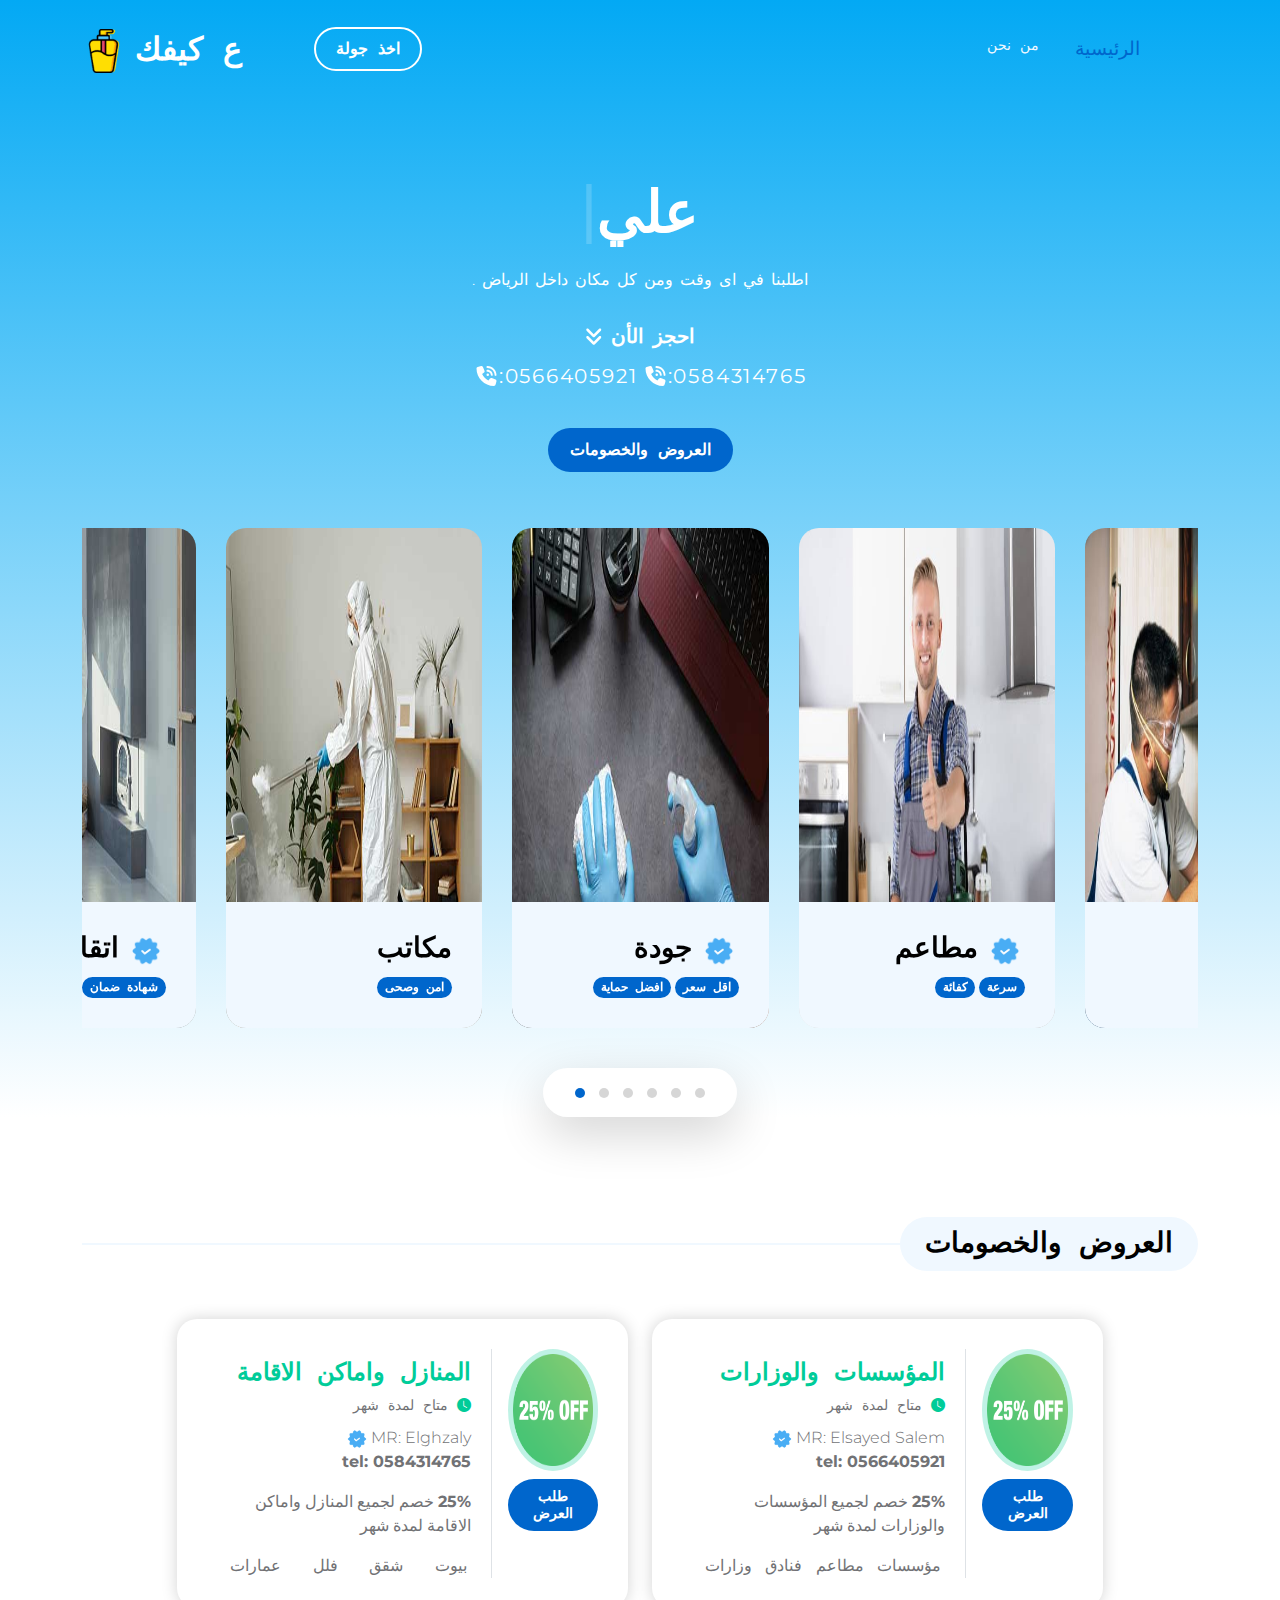
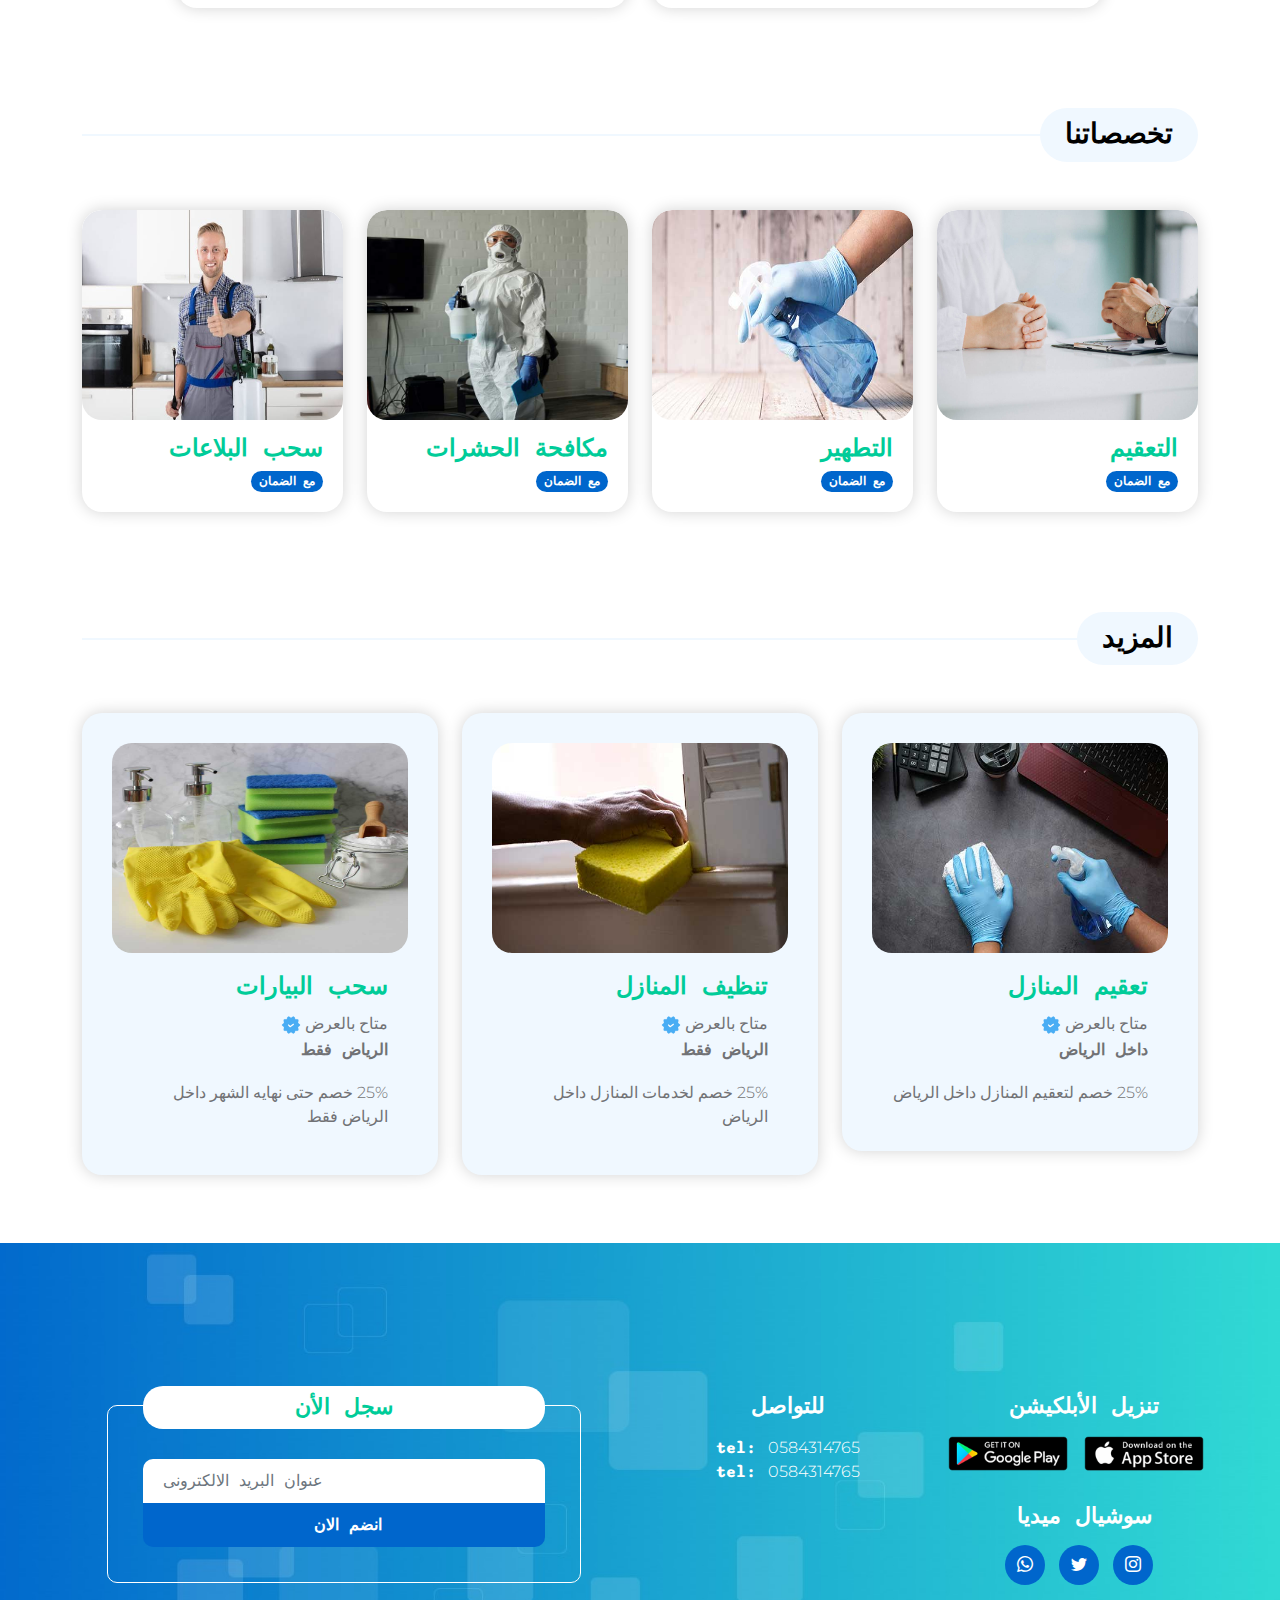
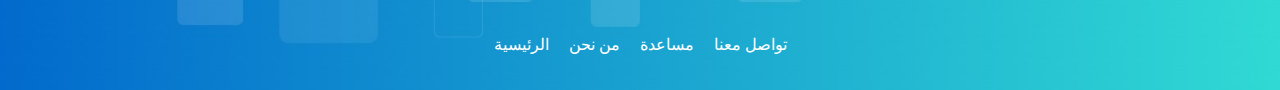
<file: index.html>
<!DOCTYPE html>
<html lang="en">

<head>
    <meta charset="utf-8" />
    <meta name="viewport" content="width=device-width, initial-scale=1" />

    <meta name="description" content="" />
    <meta name="author" content="" />

    <title>Pod Talk - Free Bootstrap 5 CSS Template</title>

    <!-- CSS FILES -->
    <link rel="preconnect" href="https://fonts.googleapis.com" />

    <link rel="preconnect" href="https://fonts.gstatic.com" crossorigin />

    <link
        href="https://fonts.googleapis.com/css2?family=Montserrat:wght@300;400&family=Sono:wght@200;300;400;500;700&display=swap"
        rel="stylesheet" />

    <link rel="stylesheet" href="css/bootstrap.min.css" />

    <link rel="stylesheet" href="css/bootstrap-icons.css" />

    <link rel="stylesheet" href="css/owl.carousel.min.css" />

    <link rel="stylesheet" href="css/owl.theme.default.min.css" />

    <link rel="stylesheet" href="css/all.min.css">

    <link href="css/templatemo-pod-talk.css" rel="stylesheet" />
</head>

<body dir="rtl">
    <main class="mb-5">
        <nav class="navbar navbar-expand-lg">
            <div class="container">

                <button class="navbar-toggler" type="button" data-bs-toggle="collapse" data-bs-target="#navbarNav"
                    aria-controls="navbarNav" aria-expanded="false" aria-label="Toggle navigation">
                    <span class="navbar-toggler-icon"></span>
                </button>

                <div class="collapse navbar-collapse" id="navbarNav">
                    <ul class="navbar-nav ms-lg-auto">
                        <li class="nav-item">
                            <a class="nav-link active" href="index.html">الرئيسية</a>
                        </li>

                        <li class="nav-item">
                            <a class="nav-link" href="about.html">من نحن</a>
                        </li>


                    </ul>

                    <div class="ms-4">
                        <a href="#section_3" class="btn custom-btn custom-border-btn smoothscroll">اخذ جولة
                        </a>
                    </div>
                </div>

                <a class="navbar-brand me-lg-5 me-0" href="index.html">
                    <span> ع كيفك</span>
                    <img src="images/pod-talk-logo.png" class="logo-image img-fluid" alt="templatemo pod talk" />
                </a>
            </div>
        </nav>

        <section class="hero-section">
            <div class="container">
                <div class="row">
                    <div class="col-lg-12 col-12">
                        <div class="text-center mb-5 pb-2 fs-5">
                            <div class="hero-tik">
                                <div class="hero-subtitle">
                                    <h1 class="typed text-white" data-typed-items="
                                    علي كيفك
                                    , دايما على كيفك
                                    "></h1>
                                </div>
                            </div>

                            <p class="text-white col-sec">
                                اطلبنا في اى وقت ومن كل مكان داخل الرياض .

                            <div class="text-white col-sec">
                                <b> احجز الأن </b>
                                <i class="fas fa-angles-down fa-1x"></i>

                            </div>
                            <span class="text-white col-sec">0584314765:<i class="fas fa-phone-volume fa-fw">
                                </i></span>

                            <span class="text-white col-sec">0566405921:<i class="fas fa-phone-volume fa-fw">
                                </i></span>
                            </p>
                            <a href="#section_2" class="btn custom-btn smoothscroll mt-3"> العروض والخصومات </a>
                        </div>

                        <div class="owl-carousel owl-theme">

                            <div class="owl-carousel-info-wrap item">
                                <img src="images/profile/2.jpg" class="owl-carousel-image img-fluid" alt="" />

                                <div class="owl-carousel-info">
                                    <h4 class="mb-2">
                                        جودة
                                        <img src="images/verified.png" class="owl-carousel-verified-image img-fluid"
                                            alt="" />
                                    </h4>

                                    <span class="badge">افضل حماية</span>

                                    <span class="badge">اقل سعر</span>
                                </div>

                                <div class="social-share">
                                    <ul class="social-icon">
                                        <li class="social-icon-item">
                                            <a href="#" class="social-icon-link bi-twitter"></a>
                                        </li>

                                        <li class="social-icon-item">
                                            <a href="#" class="social-icon-link bi-facebook"></a>
                                        </li>
                                    </ul>
                                </div>
                            </div>

                            <div class="owl-carousel-info-wrap item">
                                <img src="images/profile/3.jpg" class="owl-carousel-image img-fluid" alt="" />

                                <div class="owl-carousel-info">
                                    <h4 class="mb-2">
                                        مطاعم
                                        <img src="images/verified.png" class="owl-carousel-verified-image img-fluid"
                                            alt="" />
                                    </h4>

                                    <span class="badge">كفائة</span>

                                    <span class="badge">سرعة</span>
                                </div>

                                <div class="social-share">
                                    <ul class="social-icon">
                                        <li class="social-icon-item">
                                            <a href="#" class="social-icon-link bi-twitter"></a>
                                        </li>

                                        <li class="social-icon-item">
                                            <a href="#" class="social-icon-link bi-facebook"></a>
                                        </li>

                                        <li class="social-icon-item">
                                            <a href="#" class="social-icon-link bi-pinterest"></a>
                                        </li>
                                    </ul>
                                </div>
                            </div>

                            <div class="owl-carousel-info-wrap item">
                                <img src="images/profile/4.jpg" class="owl-carousel-image img-fluid" alt="" />

                                <div class="owl-carousel-info">
                                    <h4 class="mb-2">مطابخ</h4>

                                    <span class="badge">سرعه</span>

                                    <span class="badge">امان</span>
                                </div>

                                <div class="social-share">
                                    <ul class="social-icon">
                                        <li class="social-icon-item">
                                            <a href="#" class="social-icon-link bi-twitter"></a>
                                        </li>

                                        <li class="social-icon-item">
                                            <a href="#" class="social-icon-link bi-facebook"></a>
                                        </li>

                                        <li class="social-icon-item">
                                            <a href="#" class="social-icon-link bi-pinterest"></a>
                                        </li>
                                    </ul>
                                </div>
                            </div>

                            <div class="owl-carousel-info-wrap item">
                                <img src="images/profile/5.jpg" class="owl-carousel-image img-fluid" alt="" />

                                <div class="owl-carousel-info">
                                    <h4 class="mb-2">منازل</h4>

                                    <span class="badge">حمايه تدوم لسنوات</span>
                                </div>

                                <div class="social-share">
                                    <ul class="social-icon">
                                        <li class="social-icon-item">
                                            <a href="#" class="social-icon-link bi-instagram"></a>
                                        </li>

                                        <li class="social-icon-item">
                                            <a href="#" class="social-icon-link bi-youtube"></a>
                                        </li>
                                    </ul>
                                </div>
                            </div>

                            <div class="owl-carousel-info-wrap item">
                                <img src="images/profile/6.jpg" class="owl-carousel-image img-fluid" alt="" />

                                <div class="owl-carousel-info">
                                    <h4 class="mb-2">
                                        اتقان وجودة
                                        <img src="images/verified.png" class="owl-carousel-verified-image img-fluid"
                                            alt="" />
                                    </h4>

                                    <span class="badge">شهادة ضمان</span>
                                </div>

                                <div class="social-share">
                                    <ul class="social-icon">
                                        <li class="social-icon-item">
                                            <a href="#" class="social-icon-link bi-instagram"></a>
                                        </li>

                                        <li class="social-icon-item">
                                            <a href="#" class="social-icon-link bi-youtube"></a>
                                        </li>
                                    </ul>
                                </div>
                            </div>

                            <div class="owl-carousel-info-wrap item">
                                <img src="images/profile/7.jpg" class="owl-carousel-image img-fluid" alt="" />

                                <div class="owl-carousel-info">
                                    <h4 class="mb-2">مكاتب</h4>

                                    <span class="badge">امن وصحى</span>
                                </div>

                                <div class="social-share">
                                    <ul class="social-icon">
                                        <li class="social-icon-item">
                                            <a href="#" class="social-icon-link bi-linkedin"></a>
                                        </li>

                                        <li class="social-icon-item">
                                            <a href="#" class="social-icon-link bi-whatsapp"></a>
                                        </li>
                                    </ul>
                                </div>
                            </div>

                        </div>
                    </div>
                </div>
            </div>
        </section>

        <section class="latest-podcast-section section-padding pb-0" id="section_2">
            <div class="container">
                <div class="row justify-content-center">
                    <div class="col-lg-12 col-12">
                        <div class="section-title-wrap mb-5">
                            <h4 class="section-title">العروض والخصومات </h4>
                        </div>
                    </div>
                    <div class="col-lg-5 col-12 mb-4 mb-lg-0">
                        <div class="custom-block d-flex">
                            <div class="d-sm-flex flex-column align-items-center d-none">
                                <div class="custom-block-icon-wrap">
                                    <div class="section-overlay"></div>
                                    <a href="detail-page.html" class="custom-block-image-wrap">
                                        <img src="images/25-Percent.png" class="custom-block-image img-fluid" alt="" />
                                    </a>
                                </div>
                                <div class="mt-2">
                                    <a href="#" class="btn custom-btn"> طلب العرض </a>
                                </div>
                            </div>
                            <div class="custom-block-info me-3  border-end ">
                                <h5 class="mb-2">
                                    <a href="detail-page.html"> المؤسسات والوزارات </a>
                                </h5>
                                <div class="custom-block-top d-flex mb-1 ">
                                    <small class=" ">
                                        <i class="bi-clock-fill custom-icon"></i>
                                        متاح لمدة شهر
                                    </small>

                                </div>



                                <div class="profile-block d-flex">


                                    <p>
                                        MR: Elsayed Salem
                                        <img src="images/verified.png" class="verified-image img-fluid" alt="a" />
                                        <br>
                                        <b>tel: 0566405921</b>
                                    </p>
                                </div>

                                <p class="mb-0">
                                    <strong>25%</strong>

                                    خصم لجميع المؤسسات والوزارات لمدة شهر
                                </p>

                                <div class="custom-block-bottom d-flex justify-content-between mt-3">
                                    <a href="#" class="me-1">
                                        <span>مؤسسات</span>
                                    </a>

                                    <a href="#" class="me-1">
                                        <span>مطاعم</span>
                                    </a>

                                    <a href="#" class="me-1">
                                        <span>فنادق</span>
                                    </a>

                                    <a href="#" class="me-1">
                                        <span>وزارات</span>
                                    </a>
                                </div>
                            </div>
                        </div>
                    </div>
                    <div class="col-lg-5 col-12 mb-4 mb-lg-0 ">
                        <div class="custom-block d-flex">
                            <div class="d-sm-flex flex-column align-items-center d-none">
                                <div class="custom-block-icon-wrap">
                                    <div class="section-overlay"></div>
                                    <a href="detail-page.html" class="custom-block-image-wrap">
                                        <img src="images/25-Percent.png" class="custom-block-image img-fluid" alt="" />


                                    </a>
                                </div>

                                <div class="mt-2">
                                    <a href="#" class="btn custom-btn"> طلب العرض </a>
                                </div>
                            </div>

                            <div class="custom-block-info me-3 border-end">

                                <h5 class="mb-2">
                                    <a href="detail-page.html" class="text-nowrap "> المنازل واماكن الاقامة </a>
                                </h5>

                                <div class="custom-block-top d-flex mb-1">
                                    <small>
                                        <i class="bi-clock-fill custom-icon"></i>
                                        متاح لمدة شهر
                                    </small>
                                </div>



                                <div class="profile-block d-flex">

                                    <p>

                                        MR: Elghzaly

                                        <img src="images/verified.png" class="verified-image img-fluid" alt="" />
                                        <br>
                                        <b>tel: 0584314765</b>


                                    </p>
                                </div>

                                <p class="mb-0">
                                    <strong>25%</strong>
                                    خصم لجميع المنازل واماكن الاقامة لمدة شهر


                                </p>

                                <div class="custom-block-bottom d-flex justify-content-between mt-3">
                                    <a href="#" class="me-1">
                                        <span>بيوت</span>
                                    </a>

                                    <a href="#" class="me-1">
                                        <span>شقق</span>
                                    </a>

                                    <a href="#" class="me-1">
                                        <span>فلل</span>
                                    </a>

                                    <a href="#" class="me-1">
                                        <span>عمارات</span>
                                    </a>
                                </div>
                            </div>

                        </div>
                    </div>

                </div>
            </div>
        </section>

        <section class="topics-section section-padding pb-0" id="section_3">
            <div class="container">
                <div class="row">
                    <div class="col-lg-12 col-12">
                        <div class="section-title-wrap mb-5">
                            <h4 class="section-title">تخصصاتنا</h4>
                        </div>
                    </div>

                    <div class="col-lg-3 col-md-6 col-12 mb-4 mb-lg-0">
                        <div class="custom-block custom-block-overlay">
                            <a href="detail-page.html" class="custom-block-image-wrap">
                                <img src="images/topics/1.jpg" class="custom-block-image img-fluid" alt="" />
                            </a>

                            <div class="custom-block-info custom-block-overlay-info">
                                <h5 class="mb-1">
                                    <a href="listing-page.html"> التعقيم </a>
                                </h5>

                                <p class="badge mb-0"> مع الضمان</p>
                            </div>
                        </div>
                    </div>

                    <div class="col-lg-3 col-md-6 col-12 mb-4 mb-lg-0">
                        <div class="custom-block custom-block-overlay">
                            <a href="detail-page.html" class="custom-block-image-wrap">
                                <img src="images/topics/2.jpg" class="custom-block-image img-fluid" alt="" />
                            </a>

                            <div class="custom-block-info custom-block-overlay-info">
                                <h5 class="mb-1">
                                    <a href="listing-page.html"> التطهير </a>
                                </h5>

                                <p class="badge mb-0"> مع الضمان</p>
                            </div>
                        </div>
                    </div>

                    <div class="col-lg-3 col-md-6 col-12 mb-4 mb-lg-0">
                        <div class="custom-block custom-block-overlay">
                            <a href="detail-page.html" class="custom-block-image-wrap">
                                <img src="images/topics/3.jpg" class="custom-block-image img-fluid" alt="" />
                            </a>

                            <div class="custom-block-info custom-block-overlay-info">
                                <h5 class="mb-1">
                                    <a href="listing-page.html"> مكافحة الحشرات </a>
                                </h5>

                                <p class="badge mb-0"> مع الضمان</p>
                            </div>
                        </div>
                    </div>

                    <div class="col-lg-3 col-md-6 col-12 mb-4 mb-lg-0">
                        <div class="custom-block custom-block-overlay">
                            <a href="detail-page.html" class="custom-block-image-wrap">
                                <img src="images/profile/3.jpg" class="custom-block-image img-fluid" alt="" />
                            </a>

                            <div class="custom-block-info custom-block-overlay-info">
                                <h5 class="mb-1">
                                    <a href="listing-page.html"> سحب البلاعات </a>
                                </h5>

                                <p class="badge mb-0"> مع الضمان</p>
                            </div>
                        </div>
                    </div>
                </div>
            </div>
        </section>

        <section class="trending-podcast-section section-padding">
            <div class="container">
                <div class="row">
                    <div class="col-lg-12 col-12">
                        <div class="section-title-wrap mb-5">
                            <h4 class="section-title"> المزيد</h4>
                        </div>
                    </div>

                    <div class="col-lg-4 col-12 mb-4 mb-lg-0">
                        <div class="custom-block custom-block-full">
                            <div class="custom-block-image-wrap">
                                <a href="detail-page.html">
                                    <img src="images/profile/2.jpg" class="custom-block-image img-fluid" alt="" />
                                </a>
                            </div>

                            <div class="custom-block-info">
                                <h5 class="mb-2">
                                    <a href="detail-page.html"> تعقيم المنازل </a>
                                </h5>

                                <div class="profile-block d-flex">

                                    <p>
                                        متاح بالعرض
                                        <img src="images/verified.png" class="verified-image img-fluid" alt="" />

                                        <strong>داخل الرياض</strong>
                                    </p>
                                </div>

                                <p class="mb-0">25% خصم لتعقيم المنازل داخل الرياض</p>

                                <div class="custom-block-bottom d-flex justify-content-between mt-3">



                                </div>
                            </div>


                        </div>
                    </div>

                    <div class="col-lg-4 col-12 mb-4 mb-lg-0">
                        <div class="custom-block custom-block-full">
                            <div class="custom-block-image-wrap">
                                <a href="detail-page.html">
                                    <img src="images/afterS/2.jpg" class="custom-block-image img-fluid" alt="" />
                                </a>
                            </div>

                            <div class="custom-block-info">
                                <h5 class="mb-2">
                                    <a href="detail-page.html"> تنظيف المنازل </a>
                                </h5>

                                <div class="profile-block d-flex">


                                    <p>
                                        متاح بالعرض
                                        <img src="images/verified.png" class="verified-image img-fluid" alt="" />

                                        <strong> الرياض فقط</strong>
                                    </p>
                                </div>

                                <p class="mb-0">25% خصم لخدمات المنازل داخل الرياض</p>

                                <div class="custom-block-bottom d-flex justify-content-between mt-3">

                                </div>
                            </div>

                            <div class="social-share d-flex flex-column ms-auto">

                            </div>
                        </div>
                    </div>

                    <div class="col-lg-4 col-12">
                        <div class="custom-block custom-block-full">
                            <div class="custom-block-image-wrap">
                                <a href="detail-page.html">
                                    <img src="images/afterS/1.jpg" class="custom-block-image img-fluid" alt="" />
                                </a>
                            </div>

                            <div class="custom-block-info">
                                <h5 class="mb-2">
                                    <a href="detail-page.html"> سحب البيارات </a>
                                </h5>

                                <div class="profile-block d-flex">


                                    <p>
                                        متاح بالعرض
                                        <img src="images/verified.png" class="verified-image img-fluid" alt="" />
                                        <strong>الرياض فقط</strong>
                                    </p>
                                </div>

                                <p class="mb-0">25% خصم حتى نهايه الشهر داخل الرياض فقط</p>

                                <div class="custom-block-bottom d-flex justify-content-between mt-3">

                                </div>
                            </div>

                            <div class="social-share d-flex flex-column ms-auto">

                            </div>
                        </div>
                    </div>
                </div>
            </div>
        </section>

    </main>

    <footer class="site-footer ">
        <div class=" mx-5 ">
            <div class="d-flex">
                <div class="col-lg-6 col-12 mb-5 mb-lg-0">
                    <div class="subscribe-form-wrap mx-auto ">
                        <h6>سجل الأن</h6>

                        <form class="custom-form subscribe-form" action="#" method="get" role="form">
                            <input type="email" name="subscribe-email" id="subscribe-email" pattern="[^ @]*@[^ @]*"
                                class="form-control" placeholder="عنوان البريد الالكترونى " required="" />

                            <div class="col-lg-12 col-12">
                                <button type="submit" class="form-control" id="submit">
                                    انضم الان
                                </button>
                            </div>
                        </form>
                    </div>
                </div>

                <div
                    class="col-lg-3 col-md-6 col-12 mb-4 mb-md-0 mb-lg-0 d-none d-lg-flex flex-column align-items-center">
                    <h6 class=" site-footer-title mb-3">للتواصل</h6>

                    <p class="mb-2">
                        <strong class="d-inline me-2">tel:</strong> 0584314765
                        <br>
                        <strong class="d-inline me-2">tel:</strong> 0584314765
                    </p>

                </div>

                <div class="col-lg-3 d-none d-lg-block col-md-6 col-12 b-rtl">
                    <h6 class="site-footer-title mb-3">تنزيل الأبلكيشن </h6>

                    <div class="site-footer-thumb mb-4 pb-2">
                        <div class="d-flex flex-wrap justify-content-center ">
                            <a href="#">
                                <img src="images/app-store.png" class="me-3 mb-2 mb-lg-0 img-fluid" alt="" />
                            </a>

                            <a href="#">
                                <img src="images/play-store.png" class="me-3 mb-2 mb-lg-0 img-fluid" alt="" />
                            </a>
                        </div>
                    </div>

                    <h6 class="site-footer-title mb-3">سوشيال ميديا</h6>

                    <ul class="social-icon">
                        <li class="social-icon-item">
                            <a href="#" class="social-icon-link bi-instagram"></a>
                        </li>

                        <li class="social-icon-item">
                            <a href="#" class="social-icon-link bi-twitter"></a>
                        </li>

                        <li class="social-icon-item">
                            <a href="#" class="social-icon-link bi-whatsapp"></a>
                        </li>
                    </ul>
                </div>

            </div>
        </div>

        <div class=" mt-5 mb-2">
            <div class="">
                <div class="col-12">
                    <ul class="site-footer-links d-flex justify-content-center ">
                        <li class="site-footer-link-item">
                            <a href="#" class="site-footer-link">الرئيسية</a>
                        </li>

                        <li class="site-footer-link-item">
                            <a href="#" class="site-footer-link">من نحن </a>
                        </li>

                        <li class="site-footer-link-item">
                            <a href="#" class="site-footer-link">مساعدة </a>
                        </li>

                        <li class="site-footer-link-item">
                            <a href="#" class="site-footer-link">تواصل معنا </a>
                        </li>
                    </ul>
                </div>
            </div>
        </div>
    </footer>

    <!-- JAVASCRIPT FILES -->
    <script src="js/jquery.min.js"></script>
    <script src="js/bootstrap.bundle.min.js"></script>
    <script src="js/owl.carousel.min.js"></script>
    <script src="js/all.min.js"></script>
    <script src="js/typed.umd.js"></script>
    <script src="js/custom.js"></script>
</body>

</html>
</file>
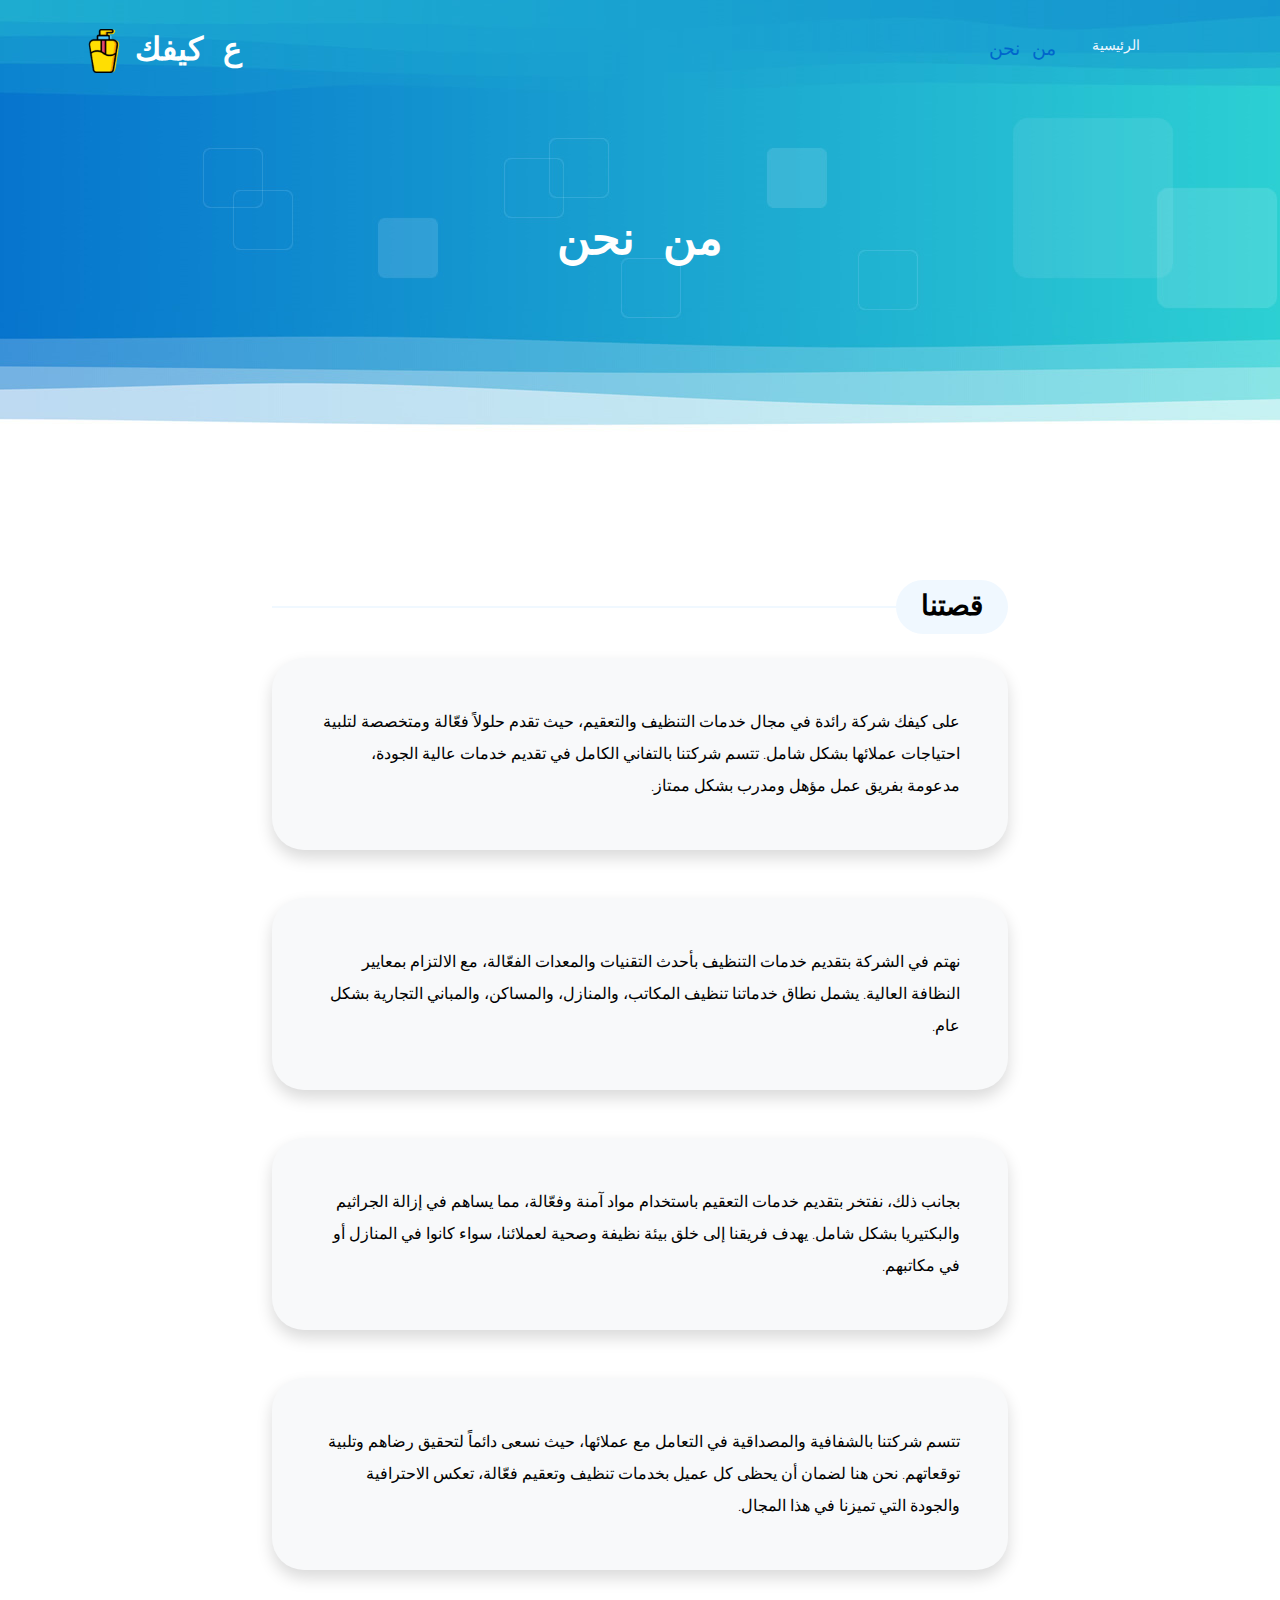
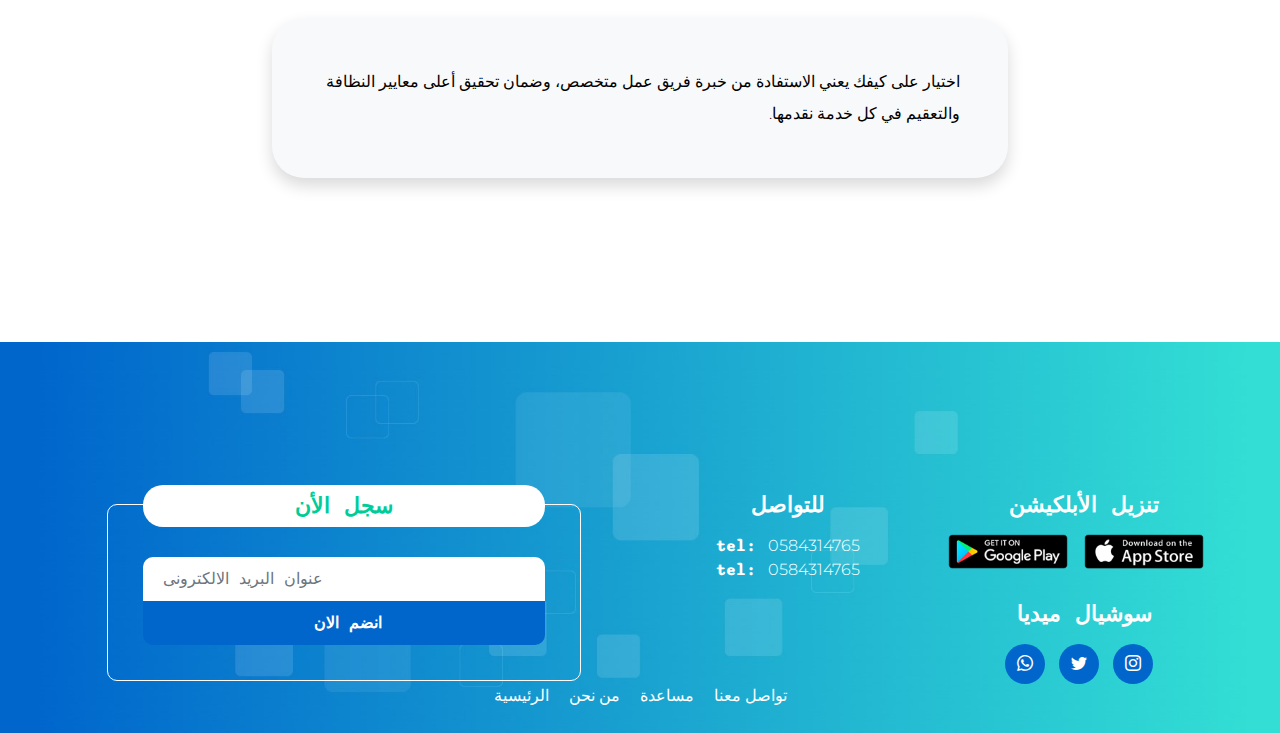
<file: about.html>
<!doctype html>
<html lang="en">

<head>
    <meta charset="utf-8">
    <meta name="viewport" content="width=device-width, initial-scale=1">

    <meta name="description" content="">
    <meta name="author" content="">

    <title>Pod Talk - About Page</title>

    <!-- CSS FILES -->
    <link rel="preconnect" href="https://fonts.googleapis.com">

    <link rel="preconnect" href="https://fonts.gstatic.com" crossorigin>

    <link
        href="https://fonts.googleapis.com/css2?family=Montserrat:wght@300;400&family=Sono:wght@200;300;400;500;700&display=swap"
        rel="stylesheet">

    <link rel="stylesheet" href="css/bootstrap.min.css">

    <link rel="stylesheet" href="css/bootstrap-icons.css">

    <link rel="stylesheet" href="css/owl.carousel.min.css">

    <link rel="stylesheet" href="css/owl.theme.default.min.css">

    <link href="css/templatemo-pod-talk.css" rel="stylesheet">
    <!--

TemplateMo 584 Pod Talk

https://templatemo.com/tm-584-pod-talk

-->
</head>

<body dir="rtl">

    <main>

        <nav class="navbar navbar-expand-lg">
            <div class="container">

                <button class="navbar-toggler" type="button" data-bs-toggle="collapse" data-bs-target="#navbarNav"
                    aria-controls="navbarNav" aria-expanded="false" aria-label="Toggle navigation">
                    <span class="navbar-toggler-icon"></span>
                </button>

                <div class="collapse navbar-collapse" id="navbarNav">
                    <ul class="navbar-nav ms-lg-auto">
                        <li class="nav-item">
                            <a class="nav-link " href="index.html">الرئيسية</a>
                        </li>

                        <li class="nav-item">
                            <a class="nav-link active" href="about.html">من نحن</a>
                        </li>


                    </ul>


                </div>

                <a class="navbar-brand me-lg-5 me-0" href="index.html">
                    <span> ع كيفك</span>
                    <img src="images/pod-talk-logo.png" class="logo-image img-fluid" alt="templatemo pod talk" />
                </a>
            </div>
        </nav>


        <header class="site-header d-flex flex-column justify-content-center align-items-center">
            <div class="container">
                <div class="row">

                    <div class="col-lg-12 col-12 text-center">

                        <h2 class="mb-0">من نحن </h2>
                    </div>

                </div>
            </div>
        </header>


        <section class="about-section section-padding" id="section_2">
            <div class="container">
                <div class="row">

                    <div class="col-lg-8 col-12 mx-auto">
                        <div class="pb-5 mb-5">
                            <div class="section-title-wrap mb-4">
                                <h4 class="section-title">قصتنا</h4>
                            </div>



                            <p class="text-bg-light p-5 rounded-5 shadow mb-5 lh-lg ">
                                على كيفك شركة رائدة في مجال خدمات التنظيف والتعقيم، حيث تقدم حلولاً فعّالة
                                ومتخصصة لتلبية احتياجات عملائها بشكل شامل. تتسم شركتنا بالتفاني الكامل في تقديم خدمات
                                عالية الجودة، مدعومة بفريق عمل مؤهل ومدرب بشكل ممتاز.
                            </p>
                            <p class="text-bg-light p-5 rounded-5 shadow mb-5 lh-lg ">
                                نهتم في الشركة بتقديم خدمات التنظيف بأحدث التقنيات والمعدات الفعّالة، مع الالتزام
                                بمعايير النظافة العالية. يشمل نطاق خدماتنا تنظيف المكاتب، والمنازل، والمساكن، والمباني
                                التجارية بشكل عام.</p>
                            <p class="text-bg-light p-5 rounded-5 shadow mb-5 lh-lg ">
                                بجانب ذلك، نفتخر بتقديم خدمات التعقيم باستخدام مواد آمنة وفعّالة، مما يساهم في إزالة
                                الجراثيم والبكتيريا بشكل شامل. يهدف فريقنا إلى خلق بيئة نظيفة وصحية لعملائنا، سواء كانوا
                                في المنازل أو في مكاتبهم.
                            </p>
                            <p class="text-bg-light p-5 rounded-5 shadow mb-5 lh-lg ">
                                تتسم شركتنا بالشفافية والمصداقية في التعامل مع عملائها، حيث نسعى دائماً لتحقيق رضاهم
                                وتلبية توقعاتهم. نحن هنا لضمان أن يحظى كل عميل بخدمات تنظيف وتعقيم فعّالة، تعكس
                                الاحترافية والجودة التي تميزنا في هذا المجال.</p>
                            <p class="text-bg-light p-5 rounded-5 shadow mb-5 lh-lg ">
                                اختيار على كيفك يعني الاستفادة من خبرة فريق عمل متخصص، وضمان تحقيق أعلى معايير
                                النظافة والتعقيم في كل خدمة نقدمها.
                            </p>

                        </div>
                    </div>





                </div>
            </div>
        </section>
    </main>


    <footer class="site-footer">
        <div class=" mx-5 ">
            <div class="d-flex">
                <div class="col-lg-6 col-12 mb-5 mb-lg-0">
                    <div class="subscribe-form-wrap mx-auto ">
                        <h6>سجل الأن</h6>

                        <form class="custom-form subscribe-form" action="#" method="get" role="form">
                            <input type="email" name="subscribe-email" id="subscribe-email" pattern="[^ @]*@[^ @]*"
                                class="form-control" placeholder="عنوان البريد الالكترونى " required="" />

                            <div class="col-lg-12 col-12">
                                <button type="submit" class="form-control" id="submit">
                                    انضم الان
                                </button>
                            </div>
                        </form>
                    </div>
                </div>

                <div
                    class="col-lg-3 col-md-6 col-12 mb-4 mb-md-0 mb-lg-0 d-none d-lg-flex flex-column align-items-center">
                    <h6 class=" site-footer-title mb-3">للتواصل</h6>

                    <p class="mb-2">
                        <strong class="d-inline me-2">tel:</strong> 0584314765
                        <br>
                        <strong class="d-inline me-2">tel:</strong> 0584314765
                    </p>

                </div>

                <div class="col-lg-3 d-none d-lg-block col-md-6 col-12 b-rtl">
                    <h6 class="site-footer-title mb-3">تنزيل الأبلكيشن </h6>

                    <div class="site-footer-thumb mb-4 pb-2">
                        <div class="d-flex flex-wrap justify-content-center ">
                            <a href="#">
                                <img src="images/app-store.png" class="me-3 mb-2 mb-lg-0 img-fluid" alt="" />
                            </a>

                            <a href="#">
                                <img src="images/play-store.png" class="me-3 mb-2 mb-lg-0 img-fluid" alt="" />
                            </a>
                        </div>
                    </div>

                    <h6 class="site-footer-title mb-3">سوشيال ميديا</h6>

                    <ul class="social-icon">
                        <li class="social-icon-item">
                            <a href="#" class="social-icon-link bi-instagram"></a>
                        </li>

                        <li class="social-icon-item">
                            <a href="#" class="social-icon-link bi-twitter"></a>
                        </li>

                        <li class="social-icon-item">
                            <a href="#" class="social-icon-link bi-whatsapp"></a>
                        </li>
                    </ul>
                </div>

            </div>
        </div>

        <div class=" ">
            <div class="">
                <div class="col-12">
                    <ul class="site-footer-links d-flex justify-content-center ">
                        <li class="site-footer-link-item">
                            <a href="#" class="site-footer-link">الرئيسية</a>
                        </li>

                        <li class="site-footer-link-item">
                            <a href="#" class="site-footer-link">من نحن </a>
                        </li>

                        <li class="site-footer-link-item">
                            <a href="#" class="site-footer-link">مساعدة </a>
                        </li>

                        <li class="site-footer-link-item">
                            <a href="#" class="site-footer-link">تواصل معنا </a>
                        </li>
                    </ul>
                </div>
            </div>
        </div>
    </footer>


    <!-- JAVASCRIPT FILES -->
    <script src="js/jquery.min.js"></script>
    <script src="js/bootstrap.bundle.min.js"></script>
    <script src="js/owl.carousel.min.js"></script>
    <script src="js/custom.js"></script>

</body>

</html>
</file>
<file: css/templatemo-pod-talk.css>
/*---------------------------------------
  CUSTOM PROPERTIES ( VARIABLES )             
-----------------------------------------*/
:root {
  --white-color: #ffffff;
  --primary-color: #00cc99;
  --secondary-color: #0066cc;
  --section-bg-color: #f0f8ff;
  --custom-btn-bg-color: #0066cc;
  --custom-btn-bg-hover-color: #00cc99;
  --dark-color: #000000;
  --p-color: #717275;
  --border-color: #7fffd4;
  --link-hover-color: #0066cc;

  --body-font-family: "Montserrat", sans-serif;
  --title-font-family: "Sono", sans-serif;

  --h1-font-size: 58px;
  --h2-font-size: 46px;
  --h3-font-size: 32px;
  --h4-font-size: 28px;
  --h5-font-size: 24px;
  --h6-font-size: 22px;
  --p-font-size: 16px;
  --menu-font-size: 14px;

  --border-radius-large: 100px;
  --border-radius-medium: 20px;
  --border-radius-small: 10px;

  --font-weight-light: 300;
  --font-weight-normal: 400;
  --font-weight-medium: 500;
  --font-weight-semibold: 600;
  --font-weight-bold: 700;
}

body {
  background-color: var(--white-color);
  font-family: var(--body-font-family);
}

/*---------------------------------------
  TYPOGRAPHY               
-----------------------------------------*/

h2,
h3,
h4,
h5,
h6 {
  color: var(--dark-color);
}

h1,
h2,
h3,
h4,
h5,
h6 {
  font-family: var(--title-font-family);
  font-weight: var(--font-weight-semibold);
}

h1 {
  font-size: var(--h1-font-size);
  font-weight: var(--font-weight-bold);
}

h2 {
  font-size: var(--h2-font-size);
  font-weight: var(--font-weight-bold);
}

h3 {
  font-size: var(--h3-font-size);
}

h4 {
  font-size: var(--h4-font-size);
}

h5 {
  font-size: var(--h5-font-size);
}

h6 {
  font-size: var(--h6-font-size);
}

p {
  color: var(--p-color);
  font-size: var(--p-font-size);
  font-weight: var(--font-weight-light);
}

ul li {
  color: var(--p-color);
  font-size: var(--p-font-size);
  font-weight: var(--font-weight-light);
}

a,
button {
  touch-action: manipulation;
  transition: all 0.3s;
}

a {
  display: inline-block;
  color: var(--primary-color);
  text-decoration: none;
}

a:hover {
  color: var(--link-hover-color);
}

b,
strong {
  font-weight: var(--font-weight-bold);
}

::selection {
  background-color: var(--primary-color);
  color: var(--white-color);
}

/*---------------------------------------
  SECTION               
-----------------------------------------*/
.section-title-wrap {
  position: relative;
}

.section-title-wrap::after {
  content: "";
  background: var(--section-bg-color);
  width: 100%;
  height: 2px;
  position: absolute;
  top: 50%;
  left: 50%;
  transform: translate(-50%, -50%);
  pointer-events: none;
}

.section-title {
  background: var(--section-bg-color);
  border-radius: var(--border-radius-large);
  display: inline-block;
  position: relative;
  z-index: 2;
  margin-bottom: 0;
  padding: 10px 25px;
}

.section-padding {
  padding-top: 100px;
  padding-bottom: 100px;
}

main {
  position: relative;
  z-index: 1;
}

.section-bg {
  background-color: var(--section-bg-color);
}

.section-overlay {
  background-color: var(--primary-color);
  position: absolute;
  top: 0;
  left: 0;
  pointer-events: none;
  width: 100%;
  height: 100%;
  opacity: 1.85;
}

.section-overlay + .container {
  position: relative;
}

/*---------------------------------------
  CUSTOM ICON COLOR               
-----------------------------------------*/
.custom-icon {
  color: var(--primary-color);
}

/*---------------------------------------
  CUSTOM BUTTON               
-----------------------------------------*/
.custom-btn {
  background: var(--custom-btn-bg-color);
  border: 2px solid transparent;
  border-radius: var(--border-radius-large);
  color: var(--white-color);
  font-family: var(--title-font-family);
  font-size: var(--p-font-size);
  font-weight: var(--font-weight-semibold);
  line-height: normal;
  transition: all 0.3s;
  padding: 10px 20px;
}

.custom-btn:hover {
  background: var(--custom-btn-bg-hover-color);
  color: var(--white-color);
}

.custom-border-btn {
  background: transparent;
  border: 2px solid var(--custom-btn-bg-color);
  color: var(--custom-btn-bg-color);
}

.custom-border-btn:hover {
  background: var(--custom-btn-bg-color);
  border-color: transparent;
  color: var(--primary-color);
}

.custom-btn-bg-white {
  border-color: var(--white-color);
  color: var(--white-color);
}

/*---------------------------------------
  SITE HEADER              
-----------------------------------------*/
.site-header {
  background-image: url("../images/templatemo-wave-header.jpg"),
    linear-gradient(#348cd2, #ffffff);
  background-repeat: no-repeat;
  background-size: cover;
  background-position: center;
  min-height: 480px;
  position: relative;
}

.site-header h2 {
  color: var(--white-color);
}

/*---------------------------------------
  NAVIGATION              
-----------------------------------------*/
.navbar {
  background-color: transparent;
  position: absolute;
  top: 0;
  right: 0;
  left: 0;
  z-index: 9;
  padding-top: 20px;
  padding-bottom: 20px;
}

.navbar .navbar-brand,
.navbar .navbar-brand:hover {
  color: var(--white-color);
}

.navbar .logo-image {
  width: 44px;
}

.logo-image {
  width: 44px;
  height: auto;
}

.navbar-brand,
.navbar-brand:hover {
  font-size: var(--h3-font-size);
  font-weight: var(--font-weight-bold);
  display: inline-block;
}

.navbar-brand span {
  font-family: var(--title-font-family);
}

.navbar-nav .nav-link {
  display: inline-block;
  color: var(--section-bg-color);
  font-family: var(--title-font-family);
  font-size: var(--menu-font-size);
  font-weight: var(--font-weight-medium);
  text-transform: uppercase;
  letter-spacing: 0.5px;
  position: relative;
  padding-top: 15px;
  padding-bottom: 15px;
}

.navbar-expand-lg .navbar-nav .nav-link {
  padding-right: 18px;
  padding-left: 18px;
}

.navbar-nav .nav-link.active,
.navbar-nav .nav-link:hover {
  color: var(--secondary-color);
}

.navbar .dropdown-menu {
  background: var(--white-color);
  box-shadow: 0 1rem 3rem rgba(0, 0, 0, 0.175);
  border: 0;
  display: inherit;
  opacity: 0;
  min-width: 9rem;
  margin-top: 20px;
  padding: 13px 0 10px 0;
  transition: all 0.3s;
  pointer-events: none;
}

.navbar .dropdown-menu::before {
  content: "";
  width: 0;
  height: 0;
  border-left: 20px solid transparent;
  border-right: 20px solid transparent;
  border-bottom: 15px solid var(--white-color);
  position: absolute;
  top: -10px;
  left: 10px;
}

.navbar .dropdown-item {
  display: inline-block;
  color: var(--p-bg-color);
  font-family: var(--title-font-family);
  font-size: var(--menu-font-size);
  font-weight: var(--font-weight-medium);
  text-transform: uppercase;
  letter-spacing: 0.5px;
  position: relative;
}

.navbar .dropdown-item.active,
.navbar .dropdown-item:active,
.navbar .dropdown-item:focus,
.navbar .dropdown-item:hover {
  background: transparent;
  color: var(--secondary-color);
}

.navbar .dropdown-toggle::after {
  content: "\f282";
  display: inline-block;
  font-family: bootstrap-icons !important;
  font-size: var(--menu-font-size);
  font-style: normal;
  font-weight: normal !important;
  font-variant: normal;
  text-transform: none;
  line-height: 1;
  vertical-align: -0.125em;
  -webkit-font-smoothing: antialiased;
  -moz-osx-font-smoothing: grayscale;
  position: relative;
  left: 2px;
  border: 0;
}

@media screen and (min-width: 992px) {
  .navbar .dropdown:hover .dropdown-menu {
    opacity: 1;
    margin-top: 0;
    pointer-events: auto;
  }
}

.navbar .custom-border-btn {
  border-color: var(--white-color);
  color: var(--white-color);
}

.navbar .custom-border-btn:hover {
  background: var(--white-color);
  color: var(--secondary-color);
}

.navbar-toggler {
  border: 0;
  padding: 0;
  cursor: pointer;
  margin: 0;
  width: 30px;
  height: 35px;
  outline: none;
}

.navbar-toggler:focus {
  outline: none;
  box-shadow: none;
}

.navbar-toggler[aria-expanded="true"] .navbar-toggler-icon {
  background: transparent;
}

.navbar-toggler[aria-expanded="true"] .navbar-toggler-icon:before,
.navbar-toggler[aria-expanded="true"] .navbar-toggler-icon:after {
  transition: top 300ms 50ms ease, -webkit-transform 300ms 350ms ease;
  transition: top 300ms 50ms ease, transform 300ms 350ms ease;
  transition: top 300ms 50ms ease, transform 300ms 350ms ease,
    -webkit-transform 300ms 350ms ease;
  top: 0;
}

.navbar-toggler[aria-expanded="true"] .navbar-toggler-icon:before {
  transform: rotate(45deg);
}

.navbar-toggler[aria-expanded="true"] .navbar-toggler-icon:after {
  transform: rotate(-45deg);
}

.navbar-toggler .navbar-toggler-icon {
  background: var(--white-color);
  display: block;
  width: 30px;
  height: 2px;
  position: relative;
  -webkit-transition: all 10ms 300ms ease;
  -moz-transition: all 10ms 300ms ease;
  -ms-transition: all 10ms 300ms ease;
  -o-transition: all 10ms 300ms ease;
  transition: all 10ms 300ms ease;
}

.navbar-toggler .navbar-toggler-icon:before,
.navbar-toggler .navbar-toggler-icon:after {
  transition: top 300ms 350ms ease, -webkit-transform 300ms 50ms ease;
  transition: top 300ms 350ms ease, transform 300ms 50ms ease;
  transition: top 300ms 350ms ease, transform 300ms 50ms ease,
    -webkit-transform 300ms 50ms ease;
  position: absolute;
  right: 0;
  left: 0;
  background: var(--white-color);
  width: 30px;
  height: 2px;
  content: "";
}

.navbar-toggler .navbar-toggler-icon::before {
  top: -8px;
}

.navbar-toggler .navbar-toggler-icon::after {
  top: 8px;
}

.navbar-nav .nav-item a.active {
  font-size: larger;
}

.navbar-nav .nav-item a {
  font-weight: 500;
}

.hero-section {
  background-image: linear-gradient(#03a9f4, #ffffff);
  background-repeat: no-repeat;
  background-size: 100% 100%;
  background-position: top;
  padding-top: 160px;
}

.hero-subtitle {
  display: flex;
  justify-content: center;
  align-items: end;
}

.hero-subtitle h1 {
  height: 80%;
}

.hero-tik {
  height: 100px;
  width: 100%;
}

.typed-cursor {
  font-family: "Gill Sans", "Gill Sans MT", Calibri, "Trebuchet MS", sans-serif;
  font-size: 65px;
  color: #ffffff2d;
  font-weight: 100;
  height: 100%;
}

.col-sec {
  line-height: 40px;
  word-spacing: 3px;
  letter-spacing: 1.8px;
}

/*---------------------------------------
  CAROUSEL        
-----------------------------------------*/

.owl-carousel {
  text-align: center;
  direction: ltr;
}

.owl-carousel-image {
  display: block;
}

.owl-carousel .owl-item .owl-carousel-verified-image {
  display: inline-block;
  width: 30px;
  height: auto;
  position: relative;
  right: 5px;
}

.verified-image {
  display: inline-block;
  width: 20px;
  height: auto;
}

.owl-carousel .owl-item {
  opacity: 1.35;
}

.owl-carousel .owl-item.active.center {
  opacity: 1;
}

.owl-carousel-info-wrap {
  border-radius: var(--border-radius-medium);
  position: relative;
  overflow: hidden;
  text-align: right;
  height: 500px;
}

.owl-carousel-info-wrap .owl-carousel-image {
  background-size: cover;
  height: 100%;
  width: 100%;
}

.owl-carousel-info {
  background-color: var(--section-bg-color);
  box-shadow: 0 1rem 3rem rgba(0, 0, 0, 0.175);
  position: absolute;
  bottom: 0;
  right: 0;
  left: 0;
  padding: 30px;
}

.badge {
  background-color: var(--custom-btn-bg-color);
  font-family: var(--title-font-family);
  border-radius: var(--border-radius-large);
  color: var(--white-color);
  padding-bottom: 5px;
}

.owl-carousel-info-wrap .social-share,
.team-thumb .social-share {
  position: absolute;
  right: 0;
  bottom: 0;
}

.owl-carousel-info-wrap .social-icon,
.team-thumb .social-icon {
  opacity: 0;
  transition: all 0.3s ease;
  transform: translateX(0);
  padding-right: 20px;
  padding-left: 20px;
}

.owl-carousel
  .owl-item.active.center
  .owl-carousel-info-wrap:hover
  .social-icon,
.team-thumb:hover .social-icon {
  transform: translateY(-100%);
  opacity: 1;
}

.owl-carousel-info-wrap .social-icon-item,
.owl-carousel-info-wrap .social-icon-link,
.team-thumb .social-icon-item,
.team-thumb .social-icon-link {
  display: block;
  margin-bottom: 10px;
  margin-left: auto;
}

.owl-carousel-info-wrap .social-icon-link {
  margin-top: 5px;
  margin-bottom: 5px;
}

.owl-carousel .owl-dots {
  background-color: var(--white-color);
  box-shadow: 0 1rem 3rem rgba(0, 0, 0, 0.175);
  border-radius: var(--border-radius-large);
  display: inline-block;
  margin: auto;
  margin-top: 40px;
  padding: 15px 25px;
  padding-bottom: 7px;
}

.owl-theme .owl-nav.disabled + .owl-dots {
  margin-top: 40px;
}

.owl-theme .owl-dots .owl-dot.active span,
.owl-theme .owl-dots .owl-dot:hover span {
  background: var(--secondary-color);
}

/*---------------------------------------
  CUSTOM BLOCK              
-----------------------------------------*/
.custom-block {
  border-radius: var(--border-radius-medium);
  position: relative;
  overflow: hidden;
  padding: 30px;
  transition: all 0.3s ease;
  box-shadow: 0 0 1rem rgba(0, 0, 0, 0.175);
}

.custom-block:hover {
  background: var(--white-color);
  box-shadow: 0 1rem 3rem rgba(0, 0, 0, 0.175);
  border-color: transparent;
  transform: translateY(-3px);
}

.custom-block-info {
  display: block;
  padding: 10px 20px;
  padding-bottom: 0;
}

.custom-block-image-wrap {
  position: relative;
  display: block;
  height: 100%;
}

.custom-block-image-wrap > a {
  display: block;
}

.custom-block-image {
  border-radius: var(--border-radius-medium);
  display: block;
  width: 112px;
  height: 112px;
  object-fit: fill;
}

.custom-block-image-detail-page .custom-block-image {
  width: 100%;
  height: 212px;
}

.custom-block .custom-block-icon {
  position: absolute;
  top: 50%;
  left: 50%;
  transform: translate(-50%, -50%);
}

.custom-block-icon-wrap {
  border-radius: 50%;
  padding: 5px;
  position: relative;
  overflow: hidden;
  -webkit-border-radius: 50%;
  -moz-border-radius: 50%;
  -ms-border-radius: 50%;
  -o-border-radius: 50%;
}

.custom-block-icon-wrap .section-overlay {
  opacity: 0.25;
}

.custom-block-btn-group {
  position: absolute;
  bottom: 0;
  right: 0;
  left: 0;
  margin: 20px;
}

.custom-block-btn-group .custom-block-icon {
  position: relative;
  top: 0;
  left: 0;
  transform: none;
}

.custom-block-icon {
  background: var(--primary-color);
  border-radius: var(--border-radius-medium);
  font-size: var(--p-font-size);
  color: var(--white-color);
  text-align: center;
  width: 32.5px;
  height: 32.5px;
  line-height: 32.5px;
  transition: all 0.3s;
}

.custom-block-icon:hover {
  background: var(--secondary-color);
  color: var(--white-color);
}

.custom-block .custom-btn {
  font-size: var(--menu-font-size);
  padding: 7px 15px;
}

.custom-block .custom-block-info + div .badge {
  background-color: var(--dark-color);
  color: var(--white-color);
  border-radius: 50px !important;
  font-size: var(--menu-font-size);
  display: flex;
  justify-content: center;
  text-align: center;
  width: 40px;
  height: 40px;
  line-height: 30px;
  margin-top: 5px;
  margin-bottom: 5px;
}

.custom-block .custom-block-info + div .badge:hover {
  background-color: var(--secondary-color);
}

.custom-block-full {
  background-color: var(--section-bg-color);
  border-color: transparent;
}

.custom-block-full:hover {
  border-color: var(--primary-color);
}

.custom-block-full .custom-block-info {
  padding: 20px;
  padding-bottom: 0;
}

.custom-block-full .custom-block-image {
  width: 100%;
  height: 210px;
}

.custom-block-full .social-share {
  position: absolute;
  top: 0;
  right: 0;
  margin: 50px;
}

.custom-block-top small {
  color: var(--p-color);
  font-family: var(--title-font-family);
}

.custom-block-top .badge {
  background-color: var(--secondary-color);
  color: var(--white-color);
  display: inline-block;
  vertical-align: middle;
  height: 26.64px;
  line-height: 20px;
}

.custom-block-bottom a:hover span {
  color: var(--primary-color);
}

.custom-block-bottom a span {
  font-family: var(--title-font-family);
  color: var(--p-color);
  text-transform: uppercase;
  margin-left: 3px;
}

.custom-block-overlay {
  border-color: transparent;
  padding: 0;
}

.custom-block-overlay .custom-block-image {
  margin: auto;
  width: 100%;
  height: 210px;
  transition: all 0.3s;
}

.custom-block-overlay:hover .custom-block-image {
  padding: 15px;
  padding-bottom: 0;
}

.custom-block-overlay-info {
  padding: 15px 20px 20px 20px;
}

/*---------------------------------------
  PROIFLE BLOCK               
-----------------------------------------*/
.profile-block {
  margin-top: 10px;
}

.profile-block-image {
  border-radius: var(--border-radius-large);
  width: 50px;
  height: 50px;
  object-fit: cover;
  margin-left: 10px;
}

.profile-block p strong {
  display: block;
  font-family: var(--title-font-family);
  line-height: 29px;
}

.profile-detail-block {
  border: 1px solid #dee2e6;
  border-radius: var(--border-radius-large);
  padding: 25px 35px;
}

.profile-detail-block p {
  margin-bottom: 0;
}

/*---------------------------------------
  ABOUT & TEAM SECTION               
-----------------------------------------*/
.about-image {
  border-radius: var(--border-radius-medium);
  display: block;
}

.team-thumb {
  border-radius: var(--border-radius-medium);
  position: relative;
  overflow: hidden;
}

.team-info {
  background-color: var(--white-color);
  position: absolute;
  bottom: 0;
  right: 0;
  left: 0;
  padding: 30px;
}

/*---------------------------------------
  PAGINATION               
-----------------------------------------*/
.pagination {
  border: 1px solid #dee2e6;
  border-radius: var(--border-radius-large);
  padding: 20px;
}

.page-link {
  border: 0;
  border-radius: var(--border-radius-small);
  color: var(--p-color);
  font-family: var(--title-font-family);
  margin: 0 5px;
  padding: 10px 20px;
}

.page-link:hover,
.page-item:first-child .page-link:hover,
.page-item:last-child .page-link:hover {
  background-color: var(--secondary-color);
  color: var(--white-color);
}

.page-item:first-child .page-link {
  margin-right: 10px;
}

.active > .page-link,
.page-link.active {
  background-color: var(--secondary-color);
  border-color: var(--secondary-color);
}

/*---------------------------------------
  CONTACT               
-----------------------------------------*/
.contact-info p strong {
  font-family: var(--title-font-family);
  min-width: 90px;
}

.contact-info p a {
  color: var(--p-color);
  border-bottom: 1px solid;
  padding-bottom: 3px;
}

.contact-info p a:hover {
  color: var(--secondary-color);
}

.google-map {
  border-radius: var(--border-radius-medium);
}

.contact-form .form-floating > textarea {
  border-radius: var(--border-radius-medium);
  height: 150px;
}

/*---------------------------------------
  SUBSCRIBE FORM               
-----------------------------------------*/
.subscribe-form-wrap {
  border: 1px solid var(--white-color);
  border-radius: var(--border-radius-small);
  width: 80%;
  position: relative;
  top: 12px;
  padding: 35px;
}

.subscribe-form-wrap h6 {
  background: var(--white-color);
  border-radius: var(--border-radius-medium);
  color: var(--primary-color);
  text-align: center;
  position: relative;
  bottom: 55px;
  margin-bottom: -25px;
  padding: 8px;
}

.subscribe-form #subscribe-email {
  border: 0;
  border-radius: 10px 10px 0 0;
  margin-bottom: 0;
}

.subscribe-form #submit {
  border-radius: 0 0 10px 10px;
}

/*---------------------------------------
  CUSTOM FORM               
-----------------------------------------*/
.custom-form .form-control {
  border-radius: var(--border-radius-small);
  color: var(--p-color);
  font-family: var(--title-font-family);
  font-size: var(--p-font-size);
  margin-bottom: 24px;
  padding-top: 10px;
  padding-bottom: 10px;
  padding-left: 20px;
  outline: none;
}

.form-floating > label {
  padding-left: 20px;
}

.custom-form button[type="submit"] {
  background: var(--custom-btn-bg-color);
  border: none;
  border-radius: var(--border-radius-large);
  color: var(--white-color);
  font-family: var(--title-font-family);
  font-size: var(--p-font-size);
  font-weight: var(--font-weight-semibold);
  transition: all 0.3s;
  margin-bottom: 0;
}

.custom-form button[type="submit"]:hover,
.custom-form button[type="submit"]:focus {
  background: var(--custom-btn-bg-hover-color);
  border-color: transparent;
}

/*---------------------------------------
  SEARCH FORM               
-----------------------------------------*/
.search-form .form-control {
  border: 0;
  margin-bottom: 0;
}

.search-form button[type="submit"] {
  background: var(--secondary-color);
  border-color: var(--secondary-color);
  max-width: 50px;
  height: 100%;
  padding-left: 15px;
}

.search-form button[type="submit"]:hover {
  background: var(--primary-color);
}

/*---------------------------------------
  SITE FOOTER              
-----------------------------------------*/
.site-footer {
  background-image: url(../images/templatemo-wave-footer.jpg),
    linear-gradient(#ffffff, #348cd2);
  background-repeat: no-repeat;
  background-size: cover;
  background-position: center;
  margin-top: -80px;
  padding-top: 150px;
  padding-bottom: 25px;
  direction: ltr;
}

.end-footer {
  display: flex;
  justify-content: space-between;
  direction: rtl;
}

.b-rtl {
  direction: rtl;
  text-align: center;
}

.site-footer > .container {
  position: relative;
  top: 50px;
  padding-top: 100px;
}

.site-footer-title,
.site-footer p {
  color: var(--white-color);
}

.site-footer p strong {
  font-family: var(--title-font-family);
}

.site-footer p a {
  color: var(--white-color);
  border-bottom: 1px solid;
  padding-bottom: 3px;
}

.site-footer p a:hover {
  color: var(--secondary-color);
}

.site-footer-thumb a img {
  display: block;
  width: 120px;
  min-width: 120px;
  height: auto;
}

.site-footer-links {
  margin-bottom: 0;
  padding-left: 0;
}

.site-footer-link-item {
  display: inline-block;
  list-style: none;
  margin-right: 10px;
  margin-left: 10px;
}

.site-footer-link {
  color: var(--white-color);
  font-size: var(--p-font-size);
  line-height: inherit;
}

/*---------------------------------------
  SOCIAL ICON               
-----------------------------------------*/
.social-icon {
  margin: 0;
  padding: 0;
}

.social-icon-item {
  list-style: none;
  display: inline-block;
  vertical-align: top;
}

.social-icon-link {
  background: var(--secondary-color);
  border-radius: var(--border-radius-large);
  color: var(--white-color);
  font-size: var(--p-font-size);
  display: block;
  margin-right: 10px;
  text-align: center;
  width: 40px;
  height: 40px;
  line-height: 40px;
  transition: background 0.2s, color 0.2s;
}

.social-icon-link:hover {
  background: var(--primary-color);
  color: var(--white-color);
}

/*---------------------------------------
  RESPONSIVE STYLES               
-----------------------------------------*/
@media screen and (min-width: 2160px) {
  .hero-section {
    background-size: 100% 90%;
    /* T o o p l a t e . c o m   C u s t o m i z e d */
  }
}

@media screen and (min-width: 1600px) {
  .site-footer {
    padding-top: 250px;
  }
}

@media screen and (max-width: 1240px) {
  .hero-section {
    background-size: 116%;
    /* T o o p l a t e . c o m   C u s t o m i z e d */
  }
}

@media screen and (max-width: 991px) {
  h1 {
    font-size: 48px;
  }

  h2 {
    font-size: 36px;
  }

  h3 {
    font-size: 32px;
  }

  h4 {
    font-size: 28px;
  }

  h5 {
    font-size: 20px;
  }

  h6 {
    font-size: 18px;
  }

  .hero-section {
    background-size: 160% 66%;
    /* T o o p l a t e . c o m   C u s t o m i z e d */
  }

  .section-padding {
    padding-top: 50px;
    padding-bottom: 50px;
  }

  .navbar-nav {
    background-color: var(--primary-color);
    border-radius: var(--border-radius-medium);
    padding: 30px;
  }

  .navbar-nav .nav-link {
    padding: 5px 0;
  }

  .navbar-nav .dropdown-menu {
    position: relative;
    left: 10px;
    opacity: 1;
    pointer-events: auto;
    max-width: 155px;
    margin-top: 10px;
    margin-bottom: 15px;
  }

  .navbar-expand-lg .navbar-nav {
    padding-bottom: 20px;
  }

  .nav-tabs .nav-link:first-child {
    margin-right: 5px;
  }

  .nav-tabs .nav-link {
    font-size: var(--copyright-font-size);
    padding: 10px;
  }

  .copyright-text {
    text-align: center;
  }

  .site-footer {
    margin-top: -200px;
    padding-top: 200px;
    padding-bottom: 100px;
  }
}

@media screen and (max-width: 540px) {
  .hero-section {
    background-size: 180% 65%;
    /* T o o p l a t e . c o m   C u s t o m i z e d */
  }

  .custom-block .custom-block-top {
    flex-direction: column;
  }

  .custom-block .custom-block-top small:last-child {
    margin-top: 10px;
    margin-bottom: 10px;
  }
}

@media screen and (max-width: 480px) {
  h1 {
    font-size: 36px;
  }

  h2 {
    font-size: 28px;
  }

  h3 {
    font-size: 26px;
  }

  h4 {
    font-size: 22px;
  }

  h5 {
    font-size: 20px;
  }
}

@media screen and (max-width: 414px) {
  .search-form {
    max-width: 200px;
  }
}

/*  */
.hero-section .fa-angles-down {
  -webkit-animation: bouncingy 2s infinite;
  animation: bouncingy 2s infinite;
}

@keyframes bouncingy {
  0%,
  10%,
  20%,
  50%,
  80%,
  100% {
    -webkit-transform: translatey(0);
    -moz-transform: translatey(0);
    -ms-transform: translatey(0);
    -o-transform: translatey(0);
    transform: translatey(0);
  }

  40%,
  60% {
    -webkit-transform: translatey(-15px);
    -moz-transform: translatey(-15px);
    -ms-transform: translatey(-15px);
    -o-transform: translatey(-15px);
    transform: translatey(-15px);
  }
}
</file>
